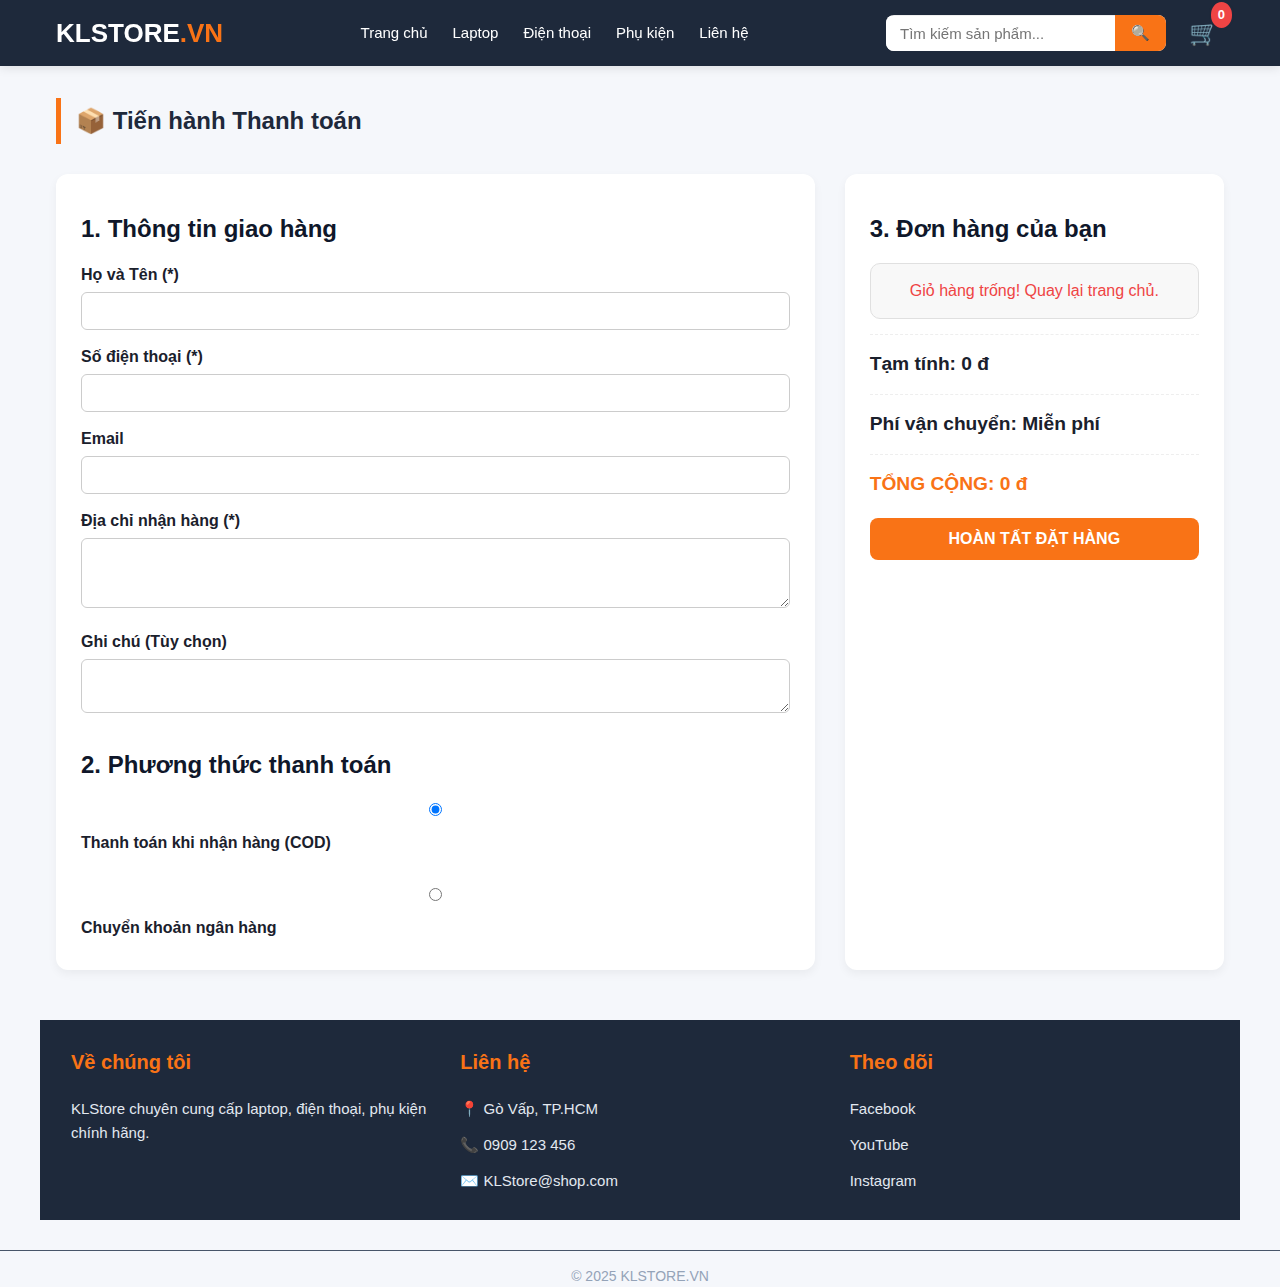
<file: checkout.html>
<!DOCTYPE html>
<html lang="en">
<head>
    <meta charset="UTF-8">
    <meta name="viewport" content="width=device-width, initial-scale=1.0">
    <title>Thanh Toán - KLSTORE.VN</title>
    <link rel="stylesheet" href="style.css">
    <style>
        /* CSS nội tuyến bổ sung cho trang thanh toán */
        .checkout-grid {
            display: grid;
            grid-template-columns: 2fr 1fr;
            gap: 30px;
            margin-top: 20px;
            padding-bottom: 50px;
        }
        .info-form, .order-summary {
            background: #ffffff;
            padding: 25px;
            border-radius: 12px;
            box-shadow: 0 4px 10px rgba(0, 0, 0, 0.05);
        }
        .form-group label {
            display: block;
            margin-bottom: 5px;
            font-weight: 600;
        }
        .form-group input, .form-group textarea, .form-group select {
            width: 100%;
            padding: 10px;
            margin-bottom: 15px;
            border: 1px solid #ccc;
            border-radius: 6px;
            font-size: 14px;
        }
        .summary-item {
            display: flex;
            justify-content: space-between;
            margin-bottom: 8px;
            font-size: 14px;
        }
        .summary-total {
            font-size: 1.2em;
            font-weight: bold;
            padding-top: 15px;
            border-top: 1px dashed #eee;
            margin-top: 15px;
        }
        .checkout-submit-btn {
            width: 100%;
            padding: 12px;
            background-color: var(--primary-color);
            color: white;
            border: none;
            border-radius: 8px;
            margin-top: 20px;
            cursor: pointer;
            font-size: 16px;
            font-weight: 700;
            transition: background 0.2s;
        }
        .checkout-submit-btn:hover {
            background-color: #ea580c;
        }
        @media (max-width: 768px) {
            .checkout-grid {
                grid-template-columns: 1fr;
            }
        }
    </style>
</head>
<body>

    <main class="main-content">
        <h1>📦 Tiến hành Thanh toán</h1>
        <div class="checkout-grid">
            
            <div class="info-form">
                <h2>1. Thông tin giao hàng</h2>
                <form id="checkoutForm">
                    <div class="form-group">
                        <label for="fullName">Họ và Tên (*)</label>
                        <input type="text" id="fullName" required>
                    </div>
                    <div class="form-group">
                        <label for="phone">Số điện thoại (*)</label>
                        <input type="tel" id="phone" required>
                    </div>
                    <div class="form-group">
                        <label for="email">Email</label>
                        <input type="email" id="email">
                    </div>
                    <div class="form-group">
                        <label for="address">Địa chỉ nhận hàng (*)</label>
                        <textarea id="address" rows="3" required></textarea>
                    </div>
                    <div class="form-group">
                        <label for="notes">Ghi chú (Tùy chọn)</label>
                        <textarea id="notes" rows="2"></textarea>
                    </div>

                    <h2>2. Phương thức thanh toán</h2>
                    <div class="form-group">
                        <label>
                            <input type="radio" name="paymentMethod" value="cod" checked> Thanh toán khi nhận hàng (COD)
                        </label><br>
                        <label>
                            <input type="radio" name="paymentMethod" value="bankTransfer"> Chuyển khoản ngân hàng
                        </label>
                    </div>
                    
                </form>
            </div>
            
            <div class="order-summary">
                <h2>3. Đơn hàng của bạn</h2>
                <div id="checkoutItems" class="cart-items-container">
                    <p style="text-align: center; color: var(--muted);">Giỏ hàng đang trống.</p>
                </div>
                
                <div class="summary-total">
                    <span>Tạm tính:</span>
                    <span id="subTotal">0 đ</span>
                </div>
                <div class="summary-total">
                    <span>Phí vận chuyển:</span>
                    <span id="shippingFee">Miễn phí</span>
                </div>
                <div class="summary-total" style="color: var(--primary-color);">
                    <span>TỔNG CỘNG:</span>
                    <span id="grandTotal">0 đ</span>
                </div>
                
                <button type="submit" class="checkout-submit-btn" form="checkoutForm">HOÀN TẤT ĐẶT HÀNG</button>
            </div>

        </div>
    </main>

    <div id="cartModal" class="modal">
        <div class="modal-content">
            <span class="close" id="closeCart">&times;</span>
            <h2>🛒 Giỏ Hàng Của Bạn</h2>
            <div id="cartItems" class="cart-items-container"></div>
            <div class="cart-total"><p>Tổng tiền:</p><span id="cartTotal">0 đ</span></div>
            <button class="checkout-btn" onclick="window.location.href='checkout.html'">Thanh toán</button>
        </div>
    </div>

    <script src="main.js"></script>
</body>
</html>
</file>
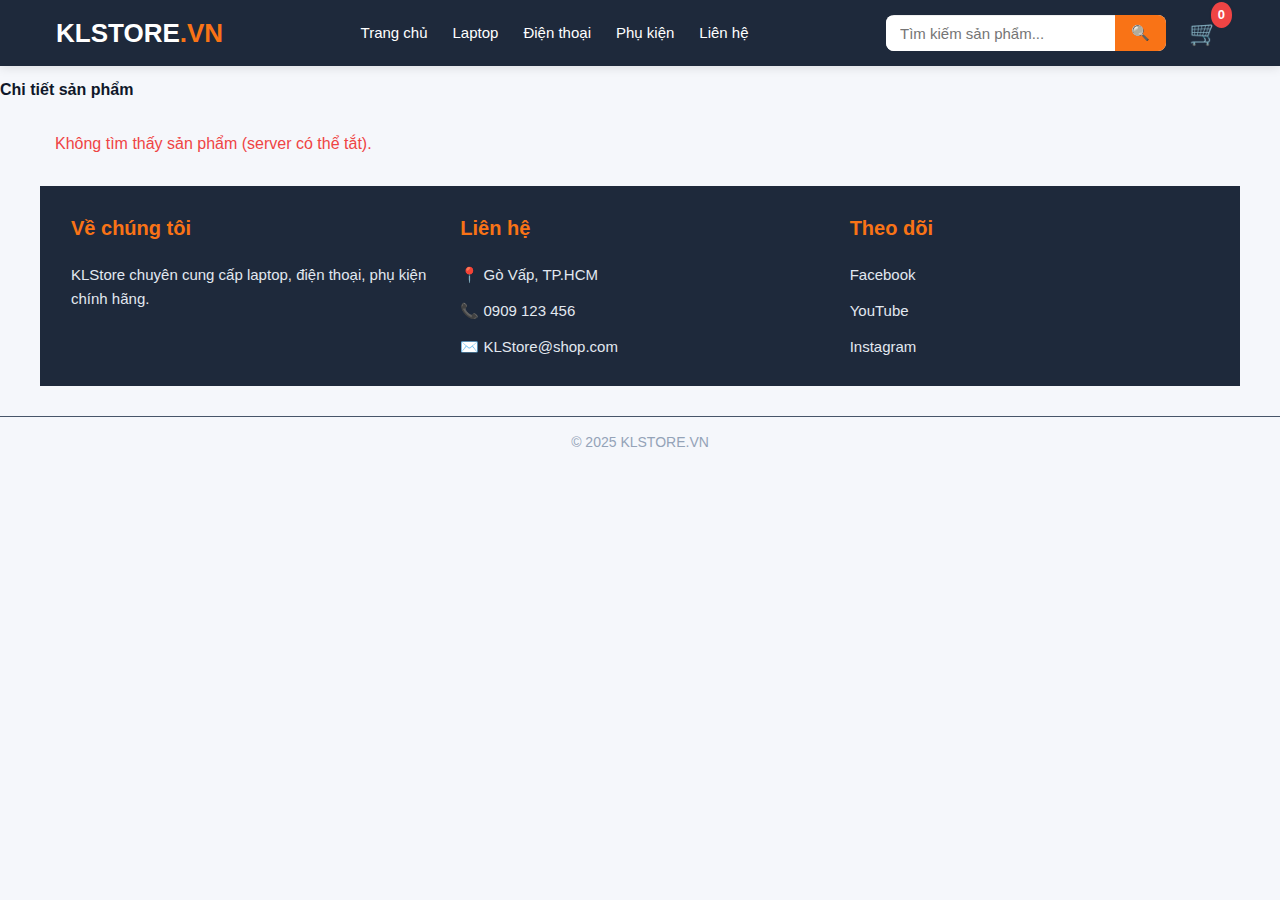
<file: detail.html>
<!DOCTYPE html>
<html lang="en">
<head>
    <meta charset="UTF-8">
    <meta name="viewport" content="width=device-width, initial-scale=1.0">
    <title>Document</title>
    <link href="https://cdnjs.cloudflare.com/ajax/libs/font-awesome/6.0.0/css/all.min.css" rel="stylesheet">
    <link rel="stylesheet" href="style.css">
</head>
<body>

    <h4>Chi tiết sản phẩm</h4>
    <div id="detail-product"></div>


    <script src="main.js"></script>
</body>
</html>
</file>
<file: style.css>
/* Variables */
:root {
    --bg: #f5f7fb;
    --card: #ffffff;
    --muted: #6b7280;
    --accent: #0ea5e9; /* Màu xanh cho nút "Thêm giỏ" */
    --hot: #ef4444; /* Màu đỏ cho badge "HOT" */
    --radius: 12px;
    --shadow: 0 6px 18px rgba(16, 24, 40, 0.06);
    --container-max: 1200px;
    --gap: 18px;
    --primary-color: #f97316; /* Màu cam chính */
}

/* Reset cơ bản */
* {
    box-sizing: border-box;
    margin: 0; /* Đặt margin 0 cho tất cả */
    padding: 0; /* Đặt padding 0 cho tất cả */
}

html,
body {
    height: 100%;
}

body {
    font-family: 'Segoe UI', 'Helvetica Neue', Arial, sans-serif; /* Font hiện đại, dễ đọc hơn */
    background: var(--bg);
    color: #1a202c; /* Màu chữ chính tối hơn */
    -webkit-font-smoothing: antialiased;
    -moz-osx-font-smoothing: grayscale;
    line-height: 1.5; /* Khoảng cách dòng tốt hơn */
}

/* Main content wrapper */
.main-content {
    max-width: var(--container-max);
    margin: 0 auto;
    padding: 0 16px;
    padding-top: 20px; /* Thêm padding trên để tách khỏi header */
}

/* Container cho từng section */
section {
    max-width: var(--container-max);
    margin: 0 auto 32px;
    padding: 0 16px;
}

/* Các tiêu đề */
h1,
h2,
h3,
h4 {
    margin: 12px 0 16px;
    font-weight: 700; /* Tiêu đề đậm hơn */
    color: #0f172a;
}

h1 {
    display: block;
    font-size: 24px; /* Kích thước lớn hơn */
    border-left: 5px solid var(--primary-color); /* Thay màu accent thành primary */
    padding-left: 15px; /* Tăng padding */
    padding-top: 5px;
    padding-bottom: 5px;
    margin-bottom: 30px; /* Tăng khoảng cách dưới */
    color: #1e293b; /* Màu tối hơn cho tiêu đề */
}

/* Lưới sản phẩm */
#product-hot,
#product-laptop,
#product-dienthoai,
#product-list-phone,
#product-list-laptop {
    display: grid;
    grid-template-columns: repeat(auto-fit, minmax(240px, 1fr)); /* Tăng minmax để card lớn hơn */
    gap: var(--gap);
    align-items: stretch;
    margin-bottom: 40px; /* Khoảng cách giữa các phần sản phẩm */
}

/* Card sản phẩm */
.product {
    background: var(--card);
    border-radius: var(--radius);
    padding: 15px; /* Tăng padding */
    position: relative;
    box-shadow: 0 4px 12px rgba(0, 0, 0, 0.08); /* Đổ bóng nhẹ nhàng hơn */
    display: flex;
    flex-direction: column;
    transition: transform 0.2s ease, box-shadow 0.2s ease;
    overflow: hidden;
    min-height: 400px; /* Tăng chiều cao tối thiểu */
    border: 1px solid #e2e8f0; /* Thêm đường viền nhẹ */
}

/* hover card */
.product:hover {
    transform: translateY(-8px); /* Nhấc lên nhiều hơn */
    box-shadow: 0 12px 25px rgba(0, 0, 0, 0.15); /* Đổ bóng rõ hơn khi hover */
}

/* Huy hiệu HOT */
.hot-badge {
    position: absolute;
    top: 15px; /* Tăng khoảng cách */
    left: 15px; /* Tăng khoảng cách */
    background: linear-gradient(45deg, var(--hot), #ff7043); /* Gradient mềm mại hơn */
    color: white;
    font-weight: 700;
    font-size: 13px; /* Kích thước chữ nhỏ hơn một chút */
    padding: 5px 10px;
    border-radius: 8px;
    z-index: 5;
    letter-spacing: 0.8px;
    box-shadow: 0 3px 8px rgba(239, 68, 68, 0.2);
    text-transform: uppercase; /* Chữ hoa */
}

/* Ảnh sản phẩm */
.product img {
    width: 100%;
    max-height: 200px; /* Tăng chiều cao ảnh */
    object-fit: contain;
    border-radius: 8px;
    background: #f8fafc; /* Nền ảnh màu xám nhẹ */
    padding: 10px; /* Tăng padding ảnh */
    display: block;
    margin: 0 auto 15px; /* Tăng khoảng cách dưới ảnh */
}

/* Tên */
.product h3 {
    margin: 8px 0; /* Tăng khoảng cách */
    font-size: 18px; /* Kích thước lớn hơn */
    line-height: 1.3;
    color: #1a202c;
    text-decoration: none;
    flex-grow: 0; /* Ngăn không cho h3 co giãn */
}

/* Các text nhỏ */
.price-text {
    margin: 8px 0 5px; /* Tăng khoảng cách */
    font-weight: 800; /* Đậm hơn nữa */
    color: var(--hot); /* Màu đỏ nổi bật cho giá */
    font-size: 18px; /* Kích thước giá lớn hơn */
}

.category-text {
    margin: 5px 0 0;
    color: var(--muted);
    font-size: 13px;
    text-transform: capitalize; /* Viết hoa chữ cái đầu */
}

.description-short {
    margin-top: 10px;
    color: #4a5568; /* Màu xám đậm hơn */
    font-size: 13px;
    line-height: 1.4;
    flex-grow: 1;
}

/* Link tên sản phẩm */
.product a {
    color: inherit;
    text-decoration: none;
}

.product a:hover h3 {
    color: var(--primary-color); /* Đổi màu khi hover */
}


/* PRODUCT BUTTONS STYLES */
.product-buttons {
    display: flex;
    gap: 10px; /* Tăng khoảng cách giữa các nút */
    margin-top: 18px; /* Tăng khoảng cách trên */
}

.add-cart,
.buy-now {
    flex: 1;
    border: none;
    padding: 12px 10px; /* Tăng padding nút */
    border-radius: 10px;
    font-weight: 700; /* Đậm hơn */
    cursor: pointer;
    font-size: 14px; /* Kích thước chữ lớn hơn */
    transition: transform 0.2s ease, opacity 0.2s ease, box-shadow 0.2s ease;
    white-space: nowrap;
    display: flex; /* Dùng flex để căn giữa icon và text */
    align-items: center;
    justify-content: center;
    gap: 8px; /* Khoảng cách giữa icon và text */
}

.add-cart {
    background: linear-gradient(90deg, var(--accent), #06b6d4);
    color: white;
    box-shadow: 0 4px 12px rgba(6, 182, 212, 0.2); /* Đổ bóng rõ hơn */
}

.add-cart:hover {
    transform: translateY(-3px); /* Nhấc lên một chút */
    opacity: 0.9;
    box-shadow: 0 6px 15px rgba(6, 182, 212, 0.3);
}

.buy-now {
    background: linear-gradient(90deg, var(--primary-color), #f59e0b);
    color: white;
    box-shadow: 0 4px 12px rgba(249, 115, 22, 0.2); /* Đổ bóng rõ hơn */
}

.buy-now:hover {
    transform: translateY(-3px); /* Nhấc lên một chút */
    opacity: 0.9;
    box-shadow: 0 6px 15px rgba(249, 115, 22, 0.3);
}

/* HEADER STYLES */
.header {
    background: #1e293b;
    color: #fff;
    padding: 10px 0;
    position: sticky;
    top: 0;
    z-index: 1000;
    box-shadow: 0 2px 10px rgba(0, 0, 0, 0.1); /* Đổ bóng cho header */
}

.header-container {
    max-width: var(--container-max);
    margin: auto;
    display: flex;
    align-items: center;
    justify-content: space-between;
    padding: 0 16px;
}

.logo {
    font-size: 26px; /* Logo lớn hơn */
    font-weight: bold;
    color: #fff;
}

.nav ul {
    list-style: none;
    display: flex;
    gap: 25px; /* Tăng khoảng cách giữa các mục nav */
    margin: 0;
    padding: 0;
}

.nav ul li a {
    color: #fff;
    text-decoration: none;
    font-weight: 500;
    transition: 0.3s;
    padding-bottom: 8px; /* Chừa chỗ cho border active */
    position: relative;
    font-size: 15px;
}

.nav ul li a:hover {
    color: var(--primary-color);
}

/* Style cho liên kết đang hoạt động (active link) */
.nav ul li a.active {
    color: #fff;
    border-bottom: 3px solid var(--primary-color); /* Gạch chân đậm hơn */
    font-weight: 700;
}

.nav ul li a.active:hover {
    color: #fff;
}

/* Thanh tìm kiếm và Giỏ hàng container */
.search-box-and-cart {
    display: flex;
    align-items: center;
    gap: 18px; /* Tăng khoảng cách */
}

.search-box {
    display: flex;
    align-items: center;
    background: #fff;
    border-radius: 8px; /* Bo góc nhiều hơn */
    overflow: hidden;
    width: 280px; /* Rộng hơn */
    box-shadow: inset 0 1px 3px rgba(0, 0, 0, 0.1);
}

.search-box input {
    border: none;
    outline: none;
    padding: 9px 14px; /* Tăng padding */
    font-size: 15px; /* Kích thước chữ lớn hơn */
    flex: 1;
    color: #333;
}

.search-box button {
    border: none;
    background: var(--primary-color);
    color: #fff;
    padding: 9px 16px; /* Tăng padding */
    cursor: pointer;
    font-weight: bold;
    font-size: 15px;
    transition: background 0.2s;
}

.search-box button:hover {
    background: #ea580c;
}

.cart {
    font-size: 24px; /* Icon giỏ hàng lớn hơn */
    color: #fff;
    cursor: pointer;
    position: relative;
    padding: 5px;
}

#cartCount {
    background: var(--hot);
    color: #fff;
    font-size: 13px; /* Kích thước chữ nhỏ hơn */
    font-weight: bold;
    border-radius: 50%;
    padding: 3px 7px; /* Kích thước badge lớn hơn */
    position: absolute;
    top: -10px; /* Căn chỉnh vị trí */
    right: -10px; /* Căn chỉnh vị trí */
    border: 2px solid #1e293b; /* Viền để nổi bật */
}

/* BANNER SLIDER STYLES */
.banner {
    max-width: var(--container-max);
    margin: 25px auto; /* Tăng khoảng cách */
    padding: 0 16px;
}

.slider {
    position: relative;
    width: 100%;
    overflow: hidden;
    border-radius: 15px; /* Bo góc nhiều hơn */
    box-shadow: 0 6px 20px rgba(0, 0, 0, 0.15); /* Đổ bóng rõ hơn */
}

.slides {
    display: flex;
    transition: transform 0.6s ease-in-out;
}

.slide {
    min-width: 100%;
    box-sizing: border-box;
}

.slide img {
    width: 100%;
    height: 420px; /* Chiều cao lớn hơn */
    object-fit: cover;
    display: block;
    border-radius: 15px; /* Kế thừa bo góc của slider */
}

/* Nút chuyển */
.prev,
.next {
    position: absolute;
    top: 50%;
    transform: translateY(-50%);
    background: rgba(0, 0, 0, 0.6); /* Nền tối hơn */
    color: #fff;
    border: none;
    padding: 14px 16px; /* Kích thước lớn hơn */
    cursor: pointer;
    border-radius: 50%;
    font-size: 20px; /* Icon lớn hơn */
    z-index: 10;
    transition: background 0.3s;
}

.prev {
    left: 20px; /* Tăng khoảng cách */
}

.next {
    right: 20px; /* Tăng khoảng cách */
}

.prev:hover,
.next:hover {
    background: rgba(0, 0, 0, 0.85); /* Tối hơn khi hover */
}

/* Dots */
.dots {
    text-align: center;
    position: absolute;
    bottom: 15px; /* Tăng khoảng cách */
    width: 100%;
}

.dots span {
    display: inline-block;
    height: 10px; /* Kích thước chấm nhỏ hơn */
    width: 10px;
    margin: 0 8px; /* Khoảng cách giữa các chấm */
    background: rgba(255, 255, 255, 0.7); /* Màu trắng mờ */
    border-radius: 50%;
    cursor: pointer;
    transition: background 0.3s, transform 0.3s;
}

.dots span.active {
    background: var(--primary-color);
    transform: scale(1.3); /* Phóng to hơn khi active */
}

/* FOOTER STYLES */
.footer {
    color: #fff;
    padding: 40px 0 20px; /* Tăng padding */
    margin-top: 50px; /* Tăng khoảng cách trên */
}

.footer-container {
    background: #1e293b;
    display: flex;
    justify-content: space-around;
    flex-wrap: wrap;
    max-width: var(--container-max);
    margin: auto;
    padding: 0 16px;
}

.footer-col {
    flex: 1 1 280px; /* Độ rộng cột lớn hơn */
    margin: 15px; /* Tăng margin */
}

.footer-col h3 {
    margin-bottom: 20px; /* Tăng khoảng cách */
    font-size: 20px; /* Tiêu đề lớn hơn */
    color: var(--primary-color); /* Màu primary */
}

.footer-col p, .footer-col ul li {
    font-size: 15px; /* Kích thước chữ lớn hơn */
    line-height: 1.6;
    color: #e2e8f0; /* Màu chữ sáng hơn */
}

.footer-col ul {
    list-style: none;
    padding: 0;
}

.footer-col ul li {
    margin-bottom: 12px;
}

.footer-col ul li a {
    color: #e2e8f0;
    text-decoration: none;
    transition: 0.3s;
}

.footer-col ul li a:hover {
    color: var(--accent);
}

.footer-bottom {
    text-align: center;
    border-top: 1px solid #475569;
    padding-top: 15px; /* Tăng padding */
    margin-top: 30px; /* Tăng margin */
    font-size: 14px;
    color: #94a3b8;
}

/* CART MODAL STYLES */
.modal {
    display: none;
    position: fixed;
    z-index: 2000;
    left: 0;
    top: 0;
    width: 100%;
    height: 100%;
    overflow: auto;
    background-color: rgba(0, 0, 0, 0.5); /* Nền tối hơn */
    justify-content: center;
    align-items: center;
    animation: fadeIn 0.3s ease-out; /* Hiệu ứng mở modal */
}

.modal-content {
    background-color: #fefefe;
    padding: 30px; /* Tăng padding */
    border: none;
    width: 95%;
    max-width: 550px; /* Rộng hơn */
    border-radius: 15px; /* Bo góc nhiều hơn */
    box-shadow: 0 8px 30px rgba(0, 0, 0, 0.25); /* Đổ bóng rõ hơn */
    position: relative;
    animation: slideIn 0.3s ease-out; /* Hiệu ứng slide in */
}

@keyframes fadeIn {
    from { opacity: 0; }
    to { opacity: 1; }
}

@keyframes slideIn {
    from { transform: translateY(-50px); opacity: 0; }
    to { transform: translateY(0); opacity: 1; }
}


.close {
    color: #888;
    position: absolute; /* Đặt vị trí tuyệt đối */
    top: 15px;
    right: 20px;
    font-size: 32px; /* Lớn hơn */
    font-weight: normal;
    cursor: pointer;
    transition: color 0.2s;
}

.close:hover,
.close:focus {
    color: #333;
}

.modal-content h2 {
    font-size: 24px;
    margin-bottom: 25px;
    text-align: center;
    color: #1e293b;
    border-bottom: 1px solid #eee;
    padding-bottom: 15px;
}

.cart-items-container {
    max-height: 350px; /* Tăng chiều cao */
    overflow-y: auto;
    border: 1px solid #e0e0e0; /* Viền mềm mại hơn */
    background-color: #f8f8f8;
    padding: 15px;
    border-radius: 10px;
}

.cart-item {
    display: flex;
    justify-content: space-between;
    align-items: center;
    padding: 12px 0; /* Tăng padding */
    border-bottom: 1px dashed #e0e0e0; /* Đường gạch chấm */
    font-size: 15px;
}

.cart-item:last-child {
    border-bottom: none;
}

.cart-total {
    display: flex;
    justify-content: space-between;
    font-size: 1.3em; /* Lớn hơn */
    font-weight: bold;
    margin-top: 20px; /* Tăng khoảng cách */
    padding-top: 15px;
    border-top: 2px solid #e0e0e0; /* Viền đậm hơn */
    color: #1e293b;
}

.checkout-btn {
    width: 100%;
    padding: 15px; /* Tăng padding */
    background-color: var(--primary-color);
    color: white;
    border: none;
    border-radius: 10px; /* Bo góc nhiều hơn */
    margin-top: 25px; /* Tăng khoảng cách */
    cursor: pointer;
    font-size: 17px; /* Lớn hơn */
    font-weight: 700;
    transition: background 0.2s, transform 0.2s;
    box-shadow: 0 4px 15px rgba(249, 115, 22, 0.25);
}

.checkout-btn:hover {
    background-color: #ea580c;
    transform: translateY(-2px);
}

.remove-btn {
    background: var(--hot);
    color: white;
    border: none;
    border-radius: 6px; /* Bo góc nhiều hơn */
    padding: 6px 10px; /* Tăng padding */
    cursor: pointer;
    font-size: 13px; /* Kích thước chữ nhỏ hơn */
    transition: background 0.2s;
}

.remove-btn:hover {
    background: #cc3333;
}

.empty-cart {
    padding: 20px;
    font-style: italic;
}


/* RESPONSIVE ADJUSTMENTS */

@media (max-width: 992px) {
    .nav {
        display: none; /* Ẩn nav trên mobile */
    }
    .header-container {
        flex-direction: column; /* Xếp chồng các mục header */
        gap: 15px;
        padding-top: 10px;
        padding-bottom: 10px;
    }
    .logo {
        margin-bottom: 5px;
    }
    .search-box-and-cart {
        width: 100%;
        justify-content: center;
        flex-wrap: wrap; /* Cho phép search box và cart xuống dòng */
    }
    .search-box {
        width: 80%; /* Rộng hơn trên mobile */
        max-width: 350px;
        order: 1; /* Di chuyển search box xuống dưới */
    }
    .cart {
        order: 2; /* Di chuyển cart xuống dưới */
    }
    h1 {
        font-size: 20px;
        padding-left: 10px;
    }
    .product {
        min-height: 350px; /* Giảm chiều cao tối thiểu */
    }
    .product img {
        max-height: 160px;
    }
    .product h3 {
        font-size: 16px;
    }
    .price-text {
        font-size: 16px;
    }
    .add-cart, .buy-now {
        font-size: 13px;
        padding: 10px 8px;
    }
    .slide img {
        height: 250px; /* Giảm chiều cao banner */
    }
    .footer-container {
        flex-direction: column;
        text-align: center;
    }
    .footer-col {
        flex-basis: auto;
        margin-bottom: 25px;
    }
    .footer-col:last-child {
        margin-bottom: 0;
    }
}

@media (max-width: 640px) {
    .main-content, .banner, section {
        padding: 0 10px;
    }
    .slider {
        border-radius: 10px;
    }
    .slide img {
        height: 180px;
    }
    .prev, .next {
        padding: 8px 10px;
        font-size: 16px;
        left: 10px;
        right: 10px;
    }
    .product {
        padding: 10px;
        min-height: 320px;
    }
    .hot-badge {
        font-size: 12px;
        padding: 4px 8px;
    }
    .product img {
        max-height: 120px;
    }
    .product-buttons {
        flex-direction: column; /* Xếp chồng nút trên mobile */
    }
    .modal-content {
        padding: 20px;
    }
    .modal-content h2 {
        font-size: 20px;
        margin-bottom: 15px;
    }
    .cart-total {
        font-size: 1.1em;
    }
    .checkout-btn {
        padding: 12px;
        font-size: 15px;
    }
}
/* ==== SẢN PHẨM ==== */
#detail-product,
.product-list {
  max-width: 1200px;
  margin: 30px auto;
  display: grid;
  grid-template-columns: repeat(auto-fit, minmax(250px, 1fr));
  gap: 25px;
  padding: 0 15px;
}

/* CARD SẢN PHẨM */
.product {
  background: #fff;
  border-radius: 12px;
  box-shadow: 0 4px 10px rgba(0, 0, 0, 0.08);
  padding: 15px;
  transition: 0.3s;
  display: flex;
  flex-direction: column;
  justify-content: space-between;
  cursor: pointer;
}

.product:hover {
  transform: translateY(-5px);
  box-shadow: 0 8px 16px rgba(0, 0, 0, 0.12);
}

/* HÌNH ẢNH SẢN PHẨM */
.product img {
  width: 100%;
  height: 220px;
  object-fit: contain;
  border-radius: 8px;
  transition: 0.3s;
}

.product:hover img {
  transform: scale(1.05);
}

/* TÊN VÀ GIÁ */
.product h3 {
  font-size: 18px;
  color: #1e293b;
  margin: 10px 0 5px;
  min-height: 45px;
}

.product p.price {
  color: #f97316;
  font-weight: 700;
  font-size: 18px;
  margin-bottom: 10px;
}

/* NÚT HÀNH ĐỘNG */
.product .actions {
  display: flex;
  justify-content: space-between;
  gap: 10px;
  margin-top: auto;
}

.product button {
  flex: 1;
  padding: 8px 10px;
  border: none;
  border-radius: 8px;
  font-weight: 600;
  cursor: pointer;
  transition: 0.3s;
}

/* NÚT MUA NGAY */
.btn-buy {
  background: #f97316;
  color: white;
}

.btn-buy:hover {
  background: #fb923c;
}

/* NÚT THÊM GIỎ */
.btn-cart {
  background: #e2e8f0;
  color: #1e293b;
}

.btn-cart:hover {
  background: #cbd5e1;
}

/* RESPONSIVE */
@media (max-width: 768px) {
  #detail-product {
    grid-template-columns: repeat(auto-fit, minmax(180px, 1fr));
  }

  .product img {
    height: 180px;
  }

  .product h3 {
    font-size: 16px;
  }

  .product p.price {
    font-size: 16px;
  }
}
/* === CART MODAL === */
.cart-modal {
    display: none;
    position: fixed;
    z-index: 9999;
    left: 0;
    top: 0;
    width: 100%;
    height: 100%;
    background-color: rgba(0,0,0,0.5);
    justify-content: center;
    align-items: center;
}

.cart-modal-content {
    background: #fff;
    width: 90%;
    max-width: 450px;
    padding: 20px;
    border-radius: 12px;
    box-shadow: 0 4px 20px rgba(0,0,0,0.2);
    position: relative;
    animation: fadeIn 0.3s ease;
}

@keyframes fadeIn {
    from { opacity: 0; transform: scale(0.9); }
    to { opacity: 1; transform: scale(1); }
}

.close-cart {
    position: absolute;
    right: 15px;
    top: 10px;
    font-size: 24px;
    cursor: pointer;
    color: #333;
}

.cart-items {
    max-height: 250px;
    overflow-y: auto;
    margin: 15px 0;
}

.cart-item {
    display: flex;
    justify-content: space-between;
    align-items: center;
    border-bottom: 1px dashed #ccc;
    padding: 8px 0;
}

.cart-item span {
    font-size: 15px;
}

.cart-footer {
    text-align: center;
    margin-top: 10px;
}

.cart-footer strong {
    color: #e11d48;
}

.cart-actions {
    margin-top: 10px;
}

.checkout-btn {
    background-color: #0ea5e9;
    color: white;
    border: none;
    padding: 8px 20px;
    border-radius: 8px;
    cursor: pointer;
    transition: 0.2s;
}
.checkout-btn:hover {
    background-color: #0284c7;
}
.remove-btn {
    background: #ef4444;
    color: white;
    border: none;
    padding: 4px 8px;
    border-radius: 6px;
    cursor: pointer;
    font-size: 13px;
}
.remove-btn:hover {
    background: #dc2626;
}
</file>
